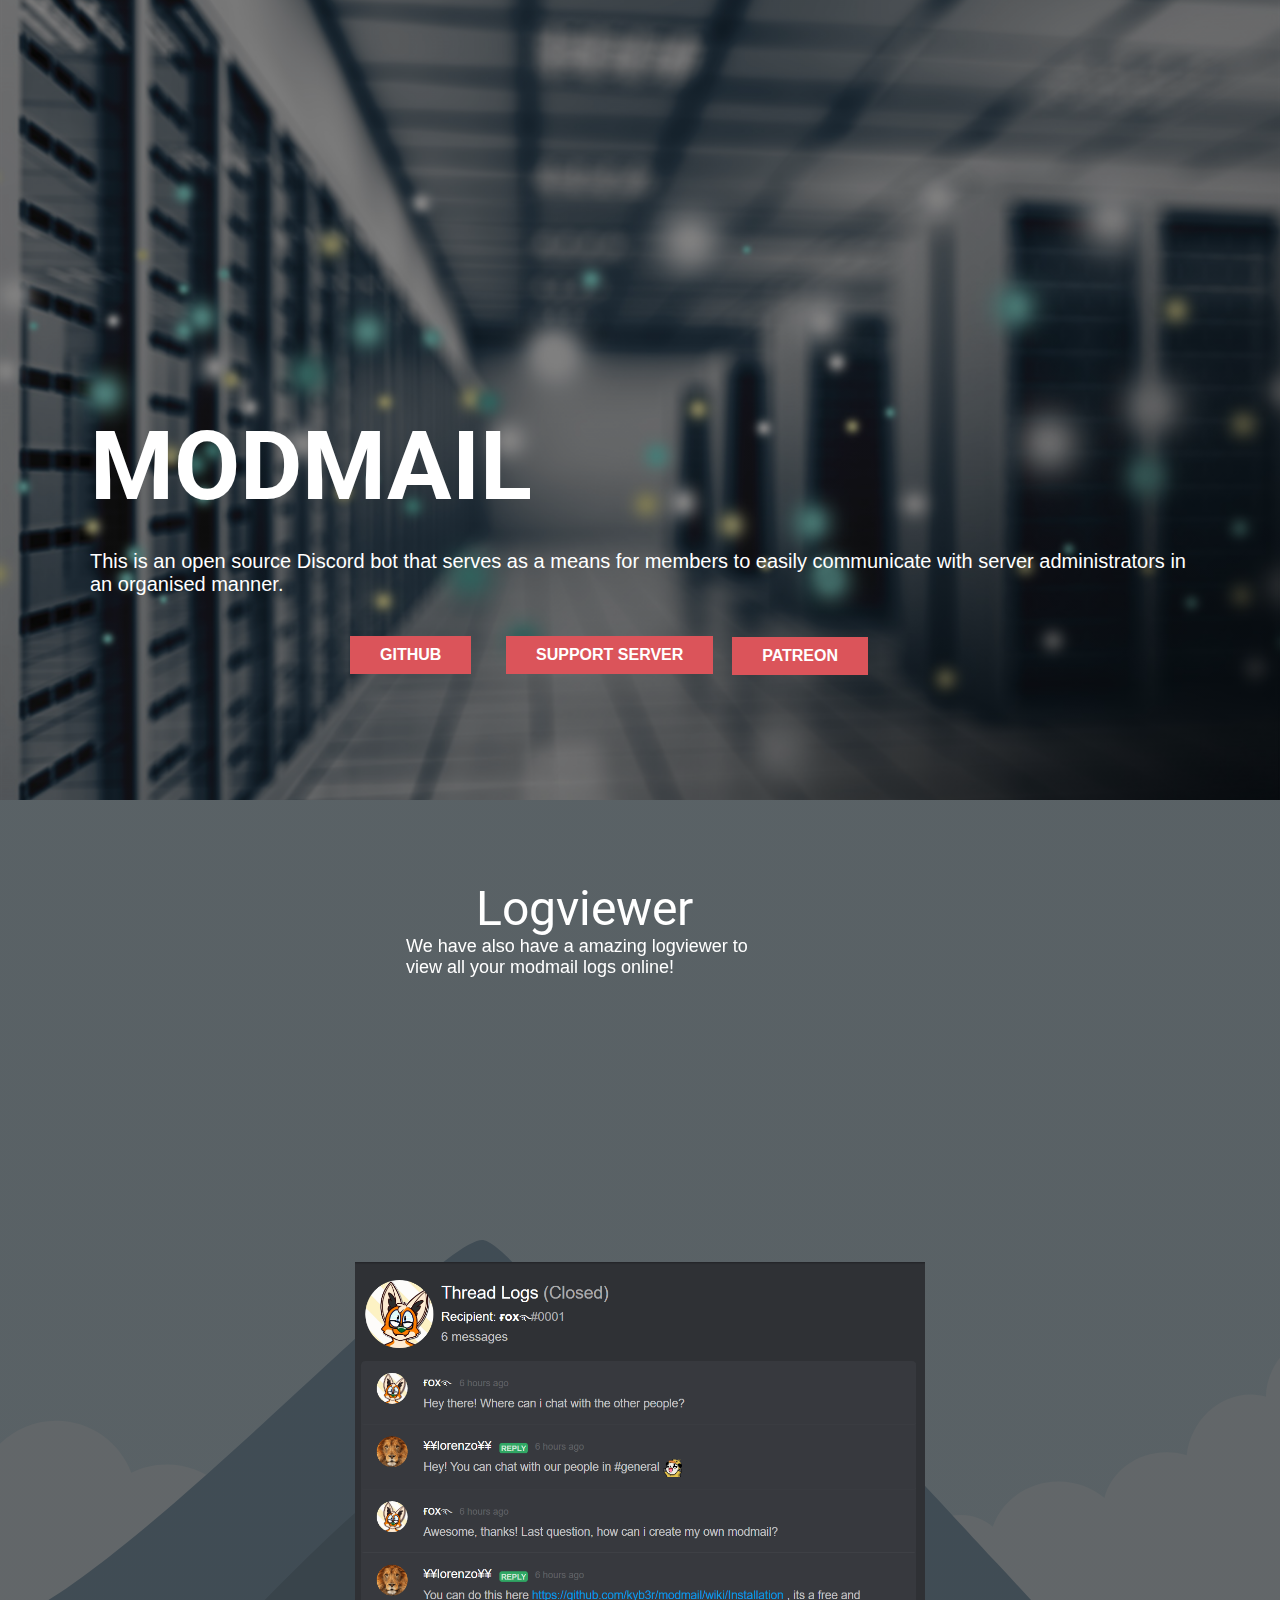
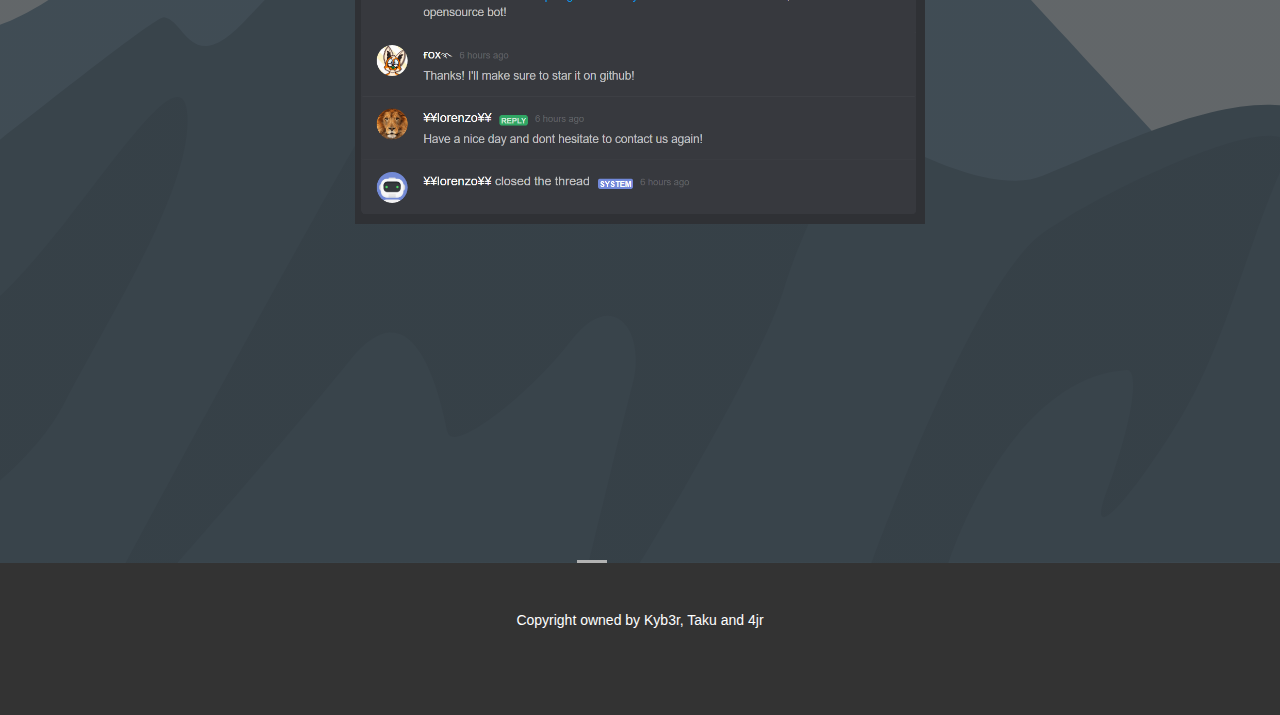
<file: index.html>
<!DOCTYPE html>
<html style="font-size: 16px;">
  <head>
    <meta name="viewport" content="width=device-width, initial-scale=1.0">
    <meta charset="utf-8">
    <meta name="keywords" content="modmail, Logviewer">
    <meta name="description" content="">
    <meta name="page_type" content="np-template-header-footer-from-plugin">
    <title>Modmail</title>
    <link rel="stylesheet" href="nicepage.css" media="screen">
<link rel="stylesheet" href="Modmail.css" media="screen">
    <script class="u-script" type="text/javascript" src="jquery.js" defer=""></script>
    <script class="u-script" type="text/javascript" src="nicepage.js" defer=""></script>
    <meta name="generator" content="Nicepage 2.26.5, nicepage.com">
    
    <link id="u-theme-google-font" rel="stylesheet" href="https://fonts.googleapis.com/css?family=Roboto:100,100i,300,300i,400,400i,500,500i,700,700i,900,900i|Open+Sans:300,300i,400,400i,600,600i,700,700i,800,800i">
    
    
    
    <script type="application/ld+json">{
		"@context": "http://schema.org",
		"@type": "Organization",
		"name": "modmail",
		"url": "index.html"
}</script>
    <meta property="og:title" content="Modmail">
    <meta property="og:type" content="website">
    <meta name="theme-color" content="#478ac9">
    <link rel="canonical" href="index.html">
    <meta property="og:url" content="index.html">
    <section class="u-align-left u-clearfix u-image u-shading u-section-1" src="" id="sec-f05d" data-image-width="150" data-image-height="97">
      <div class="u-clearfix u-sheet u-sheet-1">
        <h1 class="u-text u-text-default u-title u-text-1">modmail</h1>
        <p class="u-large-text u-text u-text-variant u-text-2">This is an open source Discord bot that serves as a means for members to easily communicate with server administrators in an organised manner.&nbsp;</p>
        <a href="https://discord.gg/UANjXCC" class="u-btn u-button-style u-palette-2-base u-btn-1" target="_blank">Support server</a>
        <a href="https://www.patreon.com/kyber" class="u-btn u-button-style u-palette-2-base u-btn-2" target="_blank">patreon</a>
        <a href="https://github.com/kyb3r/modmail" class="u-btn u-button-style u-palette-2-base u-btn-3" target="_blank">github</a>
      </div>
    </section>
    <section id="carousel_4126" class="u-carousel u-slide u-block-1a19-1" data-u-ride="carousel" data-interval="5000">
      <ol class="u-carousel-indicators u-block-1a19-5">
        <li data-u-target="#carousel_4126" data-u-slide-to="0" class="u-active u-grey-30"></li>
      </ol>
      <div class="u-carousel-inner" role="listbox">
        <div class="u-active u-align-left u-carousel-item u-clearfix u-image u-shading u-section-2-1">
          <div class="u-clearfix u-sheet u-sheet-1">
            <h1 class="u-text u-text-default u-title u-text-1">Logviewer</h1>
            <p class="u-small-text u-text u-text-font u-text-variant u-text-2">We have also have a amazing logviewer to view all your modmail logs online!</p>
            <a href="http://logviewer.vip/logs/example" class="u-btn u-button-style u-palette-2-base u-btn-1">Example Log</a>
            <img src="images/RUiIXLsi.png" alt="" class="u-image u-image-default u-image-1" data-image-width="1105" data-image-height="1090">
          </div>
        </div>
      </div>
      <a class="u-border-2 u-border-grey-75 u-carousel-control u-carousel-control-prev u-hidden u-icon-circle u-spacing-4 u-text-custom-color-1 u-block-1a19-6" href="#carousel_4126" role="button" data-u-slide="prev">
        <span aria-hidden="true">
          <svg viewBox="0 0 477.175 477.175"><path d="M145.188,238.575l215.5-215.5c5.3-5.3,5.3-13.8,0-19.1s-13.8-5.3-19.1,0l-225.1,225.1c-5.3,5.3-5.3,13.8,0,19.1l225.1,225
		c2.6,2.6,6.1,4,9.5,4s6.9-1.3,9.5-4c5.3-5.3,5.3-13.8,0-19.1L145.188,238.575z"></path></svg>
        </span>
        <span class="sr-only">
          <svg viewBox="0 0 477.175 477.175"><path d="M145.188,238.575l215.5-215.5c5.3-5.3,5.3-13.8,0-19.1s-13.8-5.3-19.1,0l-225.1,225.1c-5.3,5.3-5.3,13.8,0,19.1l225.1,225
		c2.6,2.6,6.1,4,9.5,4s6.9-1.3,9.5-4c5.3-5.3,5.3-13.8,0-19.1L145.188,238.575z"></path></svg>
        </span>
      </a>
      <a class="u-border-2 u-border-grey-75 u-carousel-control u-carousel-control-next u-hidden u-icon-circle u-spacing-5 u-text-custom-color-1 u-block-1a19-7" href="#carousel_4126" role="button" data-u-slide="next">
        <span aria-hidden="true">
          <svg viewBox="0 0 477.175 477.175"><path d="M360.731,229.075l-225.1-225.1c-5.3-5.3-13.8-5.3-19.1,0s-5.3,13.8,0,19.1l215.5,215.5l-215.5,215.5
		c-5.3,5.3-5.3,13.8,0,19.1c2.6,2.6,6.1,4,9.5,4c3.4,0,6.9-1.3,9.5-4l225.1-225.1C365.931,242.875,365.931,234.275,360.731,229.075z"></path></svg>
        </span>
        <span class="sr-only">
          <svg viewBox="0 0 477.175 477.175"><path d="M360.731,229.075l-225.1-225.1c-5.3-5.3-13.8-5.3-19.1,0s-5.3,13.8,0,19.1l215.5,215.5l-215.5,215.5
		c-5.3,5.3-5.3,13.8,0,19.1c2.6,2.6,6.1,4,9.5,4c3.4,0,6.9-1.3,9.5-4l225.1-225.1C365.931,242.875,365.931,234.275,360.731,229.075z"></path></svg>
        </span>
      </a>
    </section>
    
    
    <footer class="u-align-center u-clearfix u-footer u-grey-80 u-footer" id="sec-fc6e"><div class="u-clearfix u-sheet u-sheet-1">
        <p class="u-small-text u-text u-text-variant u-text-1">Copyright owned by Kyb3r, Taku and 4jr</p>
      </div></footer>
    <section class="u-backlink u-clearfix u-grey-80">
    </section>
  </body>
</html>
</file>
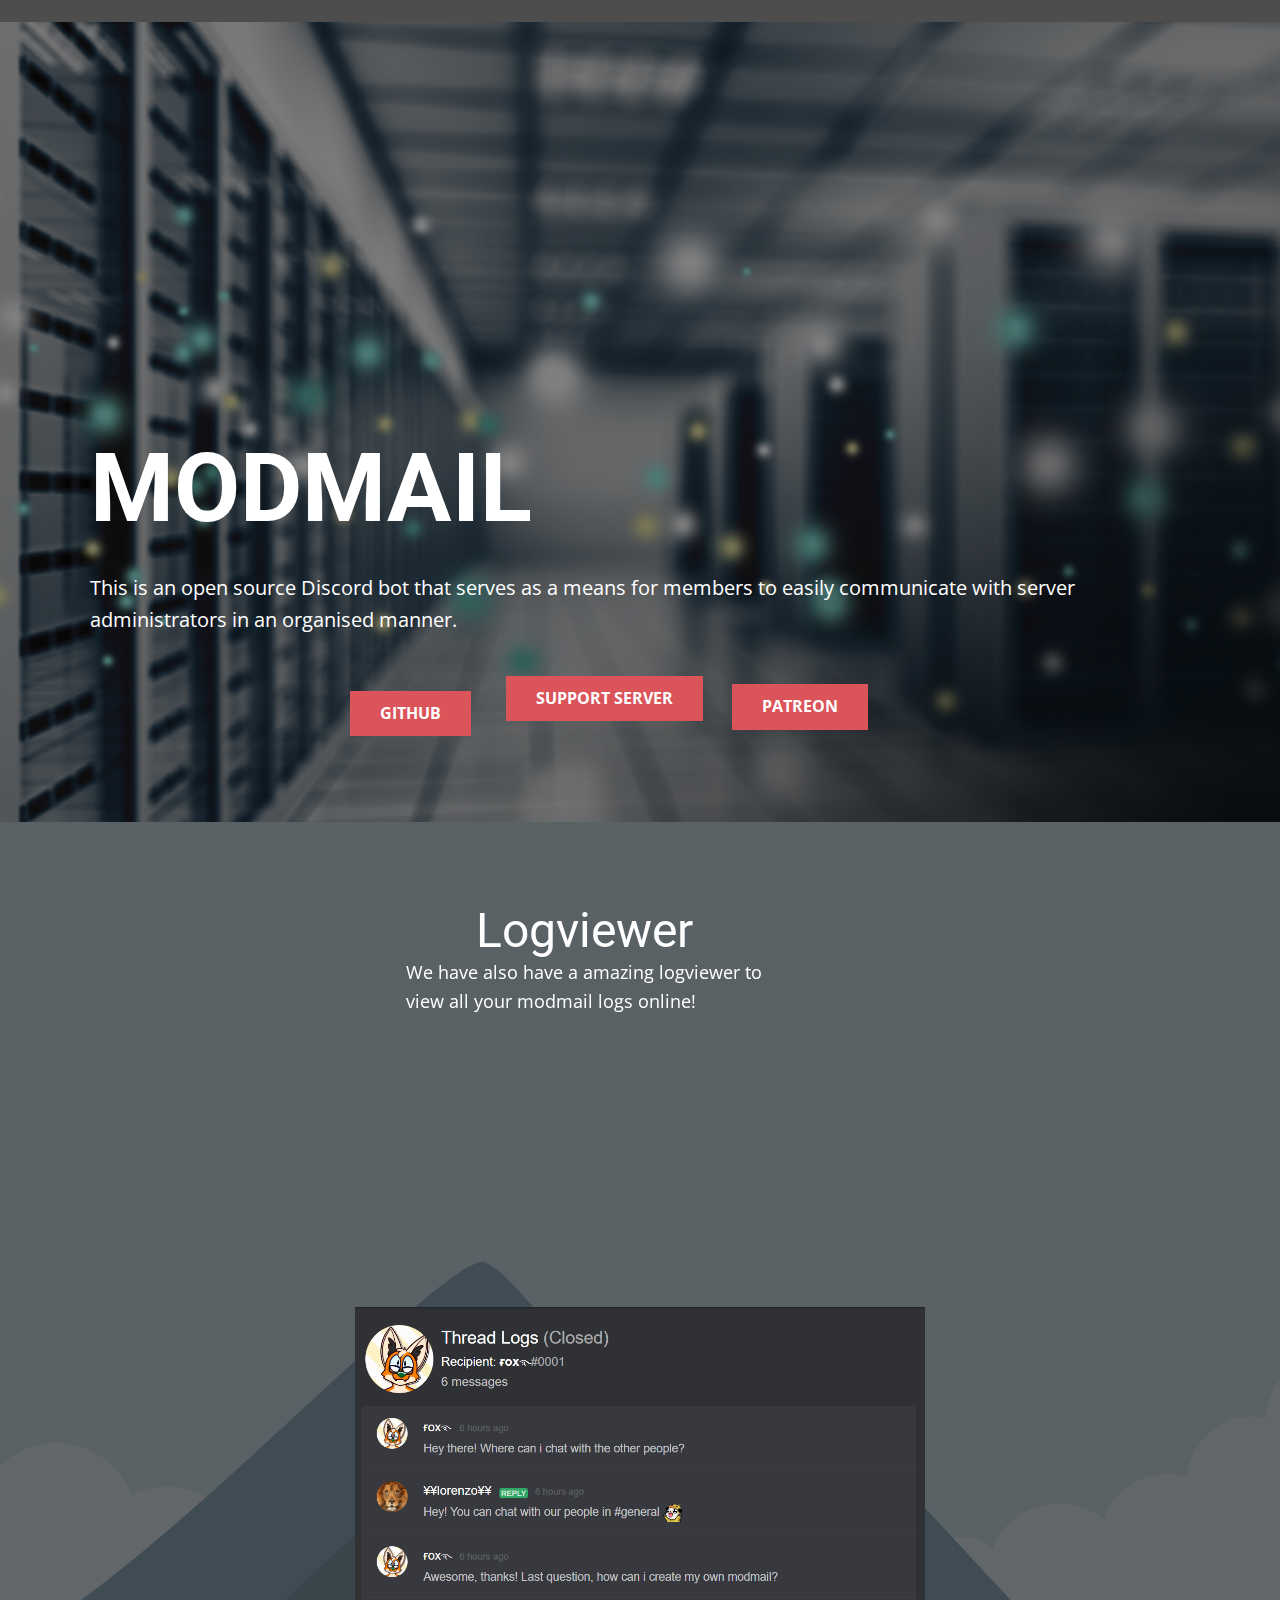
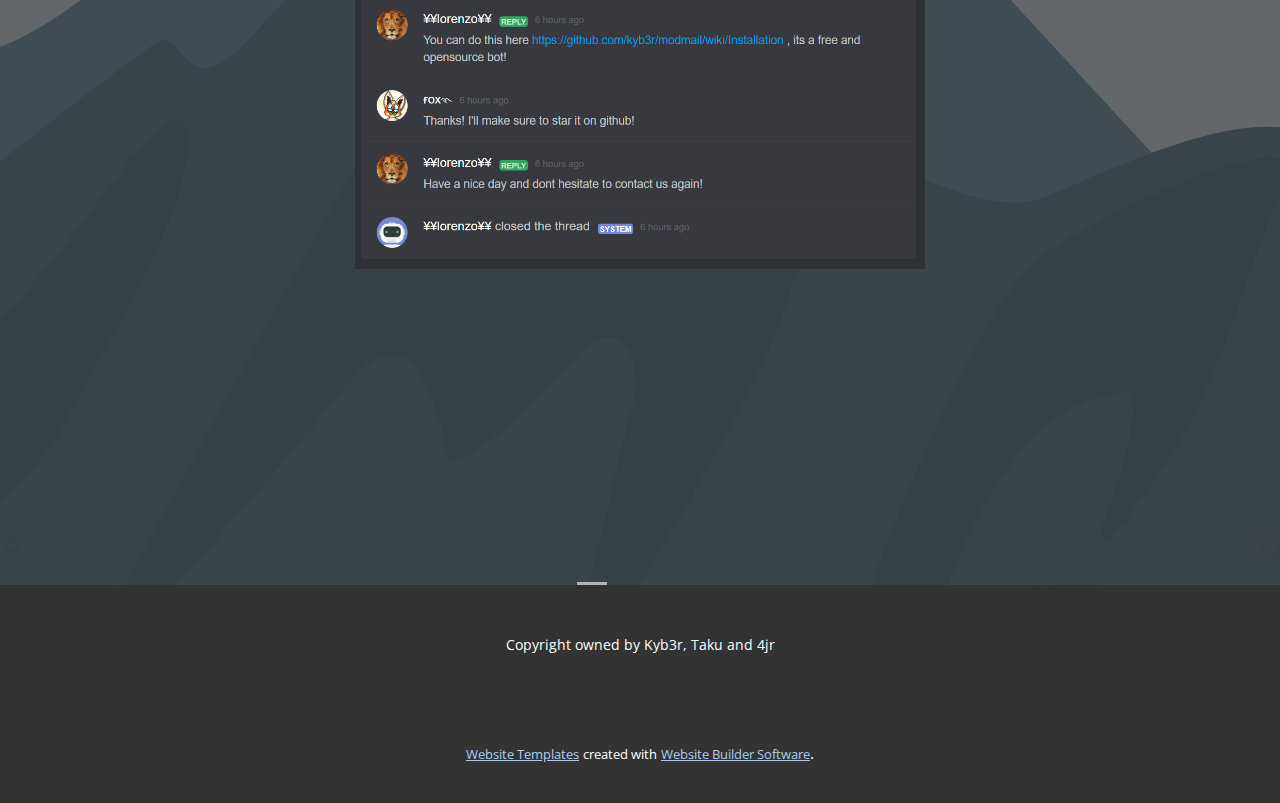
<file: Modmail.html>
<!DOCTYPE html>
<html style="font-size: 16px;">
  <head>
    <meta name="viewport" content="width=device-width, initial-scale=1.0">
    <meta charset="utf-8">
    <meta name="keywords" content="modmail, Logviewer">
    <meta name="description" content="">
    <meta name="page_type" content="np-template-header-footer-from-plugin">
    <title>Modmail</title>
    <link rel="stylesheet" href="nicepage.css" media="screen">
<link rel="stylesheet" href="Modmail.css" media="screen">
    <script class="u-script" type="text/javascript" src="jquery.js" defer=""></script>
    <script class="u-script" type="text/javascript" src="nicepage.js" defer=""></script>
    <meta name="generator" content="Nicepage 2.26.5, nicepage.com">
    
    <link id="u-theme-google-font" rel="stylesheet" href="https://fonts.googleapis.com/css?family=Roboto:100,100i,300,300i,400,400i,500,500i,700,700i,900,900i|Open+Sans:300,300i,400,400i,600,600i,700,700i,800,800i">
    
    
    
    <script type="application/ld+json">{
		"@context": "http://schema.org",
		"@type": "Organization",
		"name": "modmail",
		"url": "index.html"
}</script>
    <meta property="og:title" content="Modmail">
    <meta property="og:type" content="website">
    <meta name="theme-color" content="#478ac9">
    <link rel="canonical" href="index.html">
    <meta property="og:url" content="index.html">
  </head>
  <body class="u-body"><header class="u-align-left u-clearfix u-grey-70 u-header u-header" id="sec-6c4d"><div class="u-clearfix u-sheet u-sheet-1"></div></header>
    <section class="u-align-left u-clearfix u-image u-shading u-section-1" src="" id="sec-f05d" data-image-width="150" data-image-height="97">
      <div class="u-clearfix u-sheet u-sheet-1">
        <h1 class="u-text u-text-default u-title u-text-1">modmail</h1>
        <p class="u-large-text u-text u-text-default u-text-variant u-text-2">This is an open source Discord bot that serves as a means for members to easily communicate with server administrators in an organised manner.&nbsp;</p>
        <a href="https://discord.gg/UANjXCC" class="u-btn u-button-style u-palette-2-base u-btn-1" target="_blank">Support server</a>
        <a href="https://www.patreon.com/kyber" class="u-btn u-button-style u-palette-2-base u-btn-2" target="_blank">patreon</a>
        <a href="https://github.com/kyb3r/modmail" class="u-btn u-button-style u-palette-2-base u-btn-3" target="_blank">github</a>
      </div>
    </section>
    <section id="carousel_4126" class="u-carousel u-slide u-block-1a19-1" data-u-ride="carousel" data-interval="5000">
      <ol class="u-carousel-indicators u-block-1a19-5">
        <li data-u-target="#carousel_4126" data-u-slide-to="0" class="u-active u-grey-30"></li>
      </ol>
      <div class="u-carousel-inner" role="listbox">
        <div class="u-active u-align-left u-carousel-item u-clearfix u-image u-shading u-section-2-1">
          <div class="u-clearfix u-sheet u-sheet-1">
            <h1 class="u-text u-text-default u-title u-text-1">Logviewer</h1>
            <p class="u-small-text u-text u-text-font u-text-variant u-text-2">We have also have a amazing logviewer to view all your modmail logs online!</p>
            <a href="https://nicepage.com" class="u-btn u-button-style u-palette-2-base u-btn-1">Read More</a>
            <img src="images/RUiIXLsi.png" alt="" class="u-image u-image-default u-image-1" data-image-width="1105" data-image-height="1090">
          </div>
        </div>
      </div>
      <a class="u-border-2 u-border-grey-75 u-carousel-control u-carousel-control-prev u-icon-circle u-spacing-4 u-text-custom-color-1 u-block-1a19-6" href="#carousel_4126" role="button" data-u-slide="prev">
        <span aria-hidden="true">
          <svg viewBox="0 0 477.175 477.175"><path d="M145.188,238.575l215.5-215.5c5.3-5.3,5.3-13.8,0-19.1s-13.8-5.3-19.1,0l-225.1,225.1c-5.3,5.3-5.3,13.8,0,19.1l225.1,225
		c2.6,2.6,6.1,4,9.5,4s6.9-1.3,9.5-4c5.3-5.3,5.3-13.8,0-19.1L145.188,238.575z"></path></svg>
        </span>
        <span class="sr-only">
          <svg viewBox="0 0 477.175 477.175"><path d="M145.188,238.575l215.5-215.5c5.3-5.3,5.3-13.8,0-19.1s-13.8-5.3-19.1,0l-225.1,225.1c-5.3,5.3-5.3,13.8,0,19.1l225.1,225
		c2.6,2.6,6.1,4,9.5,4s6.9-1.3,9.5-4c5.3-5.3,5.3-13.8,0-19.1L145.188,238.575z"></path></svg>
        </span>
      </a>
      <a class="u-border-2 u-border-grey-75 u-carousel-control u-carousel-control-next u-icon-circle u-spacing-5 u-text-custom-color-1 u-block-1a19-7" href="#carousel_4126" role="button" data-u-slide="next">
        <span aria-hidden="true">
          <svg viewBox="0 0 477.175 477.175"><path d="M360.731,229.075l-225.1-225.1c-5.3-5.3-13.8-5.3-19.1,0s-5.3,13.8,0,19.1l215.5,215.5l-215.5,215.5
		c-5.3,5.3-5.3,13.8,0,19.1c2.6,2.6,6.1,4,9.5,4c3.4,0,6.9-1.3,9.5-4l225.1-225.1C365.931,242.875,365.931,234.275,360.731,229.075z"></path></svg>
        </span>
        <span class="sr-only">
          <svg viewBox="0 0 477.175 477.175"><path d="M360.731,229.075l-225.1-225.1c-5.3-5.3-13.8-5.3-19.1,0s-5.3,13.8,0,19.1l215.5,215.5l-215.5,215.5
		c-5.3,5.3-5.3,13.8,0,19.1c2.6,2.6,6.1,4,9.5,4c3.4,0,6.9-1.3,9.5-4l225.1-225.1C365.931,242.875,365.931,234.275,360.731,229.075z"></path></svg>
        </span>
      </a>
    </section>
    
    
    <footer class="u-align-center u-clearfix u-footer u-grey-80 u-footer" id="sec-fc6e"><div class="u-clearfix u-sheet u-sheet-1">
        <p class="u-small-text u-text u-text-variant u-text-1">Copyright owned by Kyb3r, Taku and 4jr</p>
      </div></footer>
    <section class="u-backlink u-clearfix u-grey-80">
      <a class="u-link" href="https://nicepage.com/website-templates" target="_blank">
        <span>Website Templates</span>
      </a>
      <p class="u-text">
        <span>created with</span>
      </p>
      <a class="u-link" href="https://nicepage.com/" target="_blank">
        <span>Website Builder Software</span>
      </a>. 
    </section>
  </body>
</html>
</file>
<file: Modmail.css>
.u-section-2-1 {background-image: linear-gradient(0deg, rgba(0,0,0,0.55), rgba(0,0,0,0.55)), url("[data-uri]"); background-position: 50% 50%}
.u-section-2-1 .u-sheet-1 {min-height: 1363px}
.u-section-2-1 .u-text-1 {font-size: 3rem; margin: 83px auto 0 406px}
.u-section-2-1 .u-text-2 {font-size: 1.125rem; margin: 0 446px 0 336px}
.u-section-2-1 .u-btn-1 {background-image: none; text-transform: uppercase; font-weight: 700; margin: 7px auto 0 -485px}
.u-section-2-1 .u-image-1 {width: 570px; height: 562px; margin: 239px auto 60px 285px} 

@media (max-width: 1199px){ .u-section-2-1 .u-sheet-1 {min-height: 1124px}
.u-section-2-1 .u-btn-1 {margin-left: 0} }

@media (max-width: 991px){ .u-section-2-1 .u-sheet-1 {min-height: 861px}
.u-section-2-1 .u-text-2 {margin-right: 336px; margin-left: 226px}
.u-section-2-1 .u-image-1 {margin-left: 150px} }

@media (max-width: 767px){ .u-section-2-1 .u-sheet-1 {min-height: 380px}
.u-section-2-1 .u-text-2 {margin-right: 246px; margin-left: 136px}
.u-section-2-1 .u-image-1 {width: 540px; height: 533px; margin-left: 0} }

@media (max-width: 575px){ .u-section-2-1 .u-sheet-1 {min-height: 239px}
.u-section-2-1 .u-text-1 {margin-left: 256px}
.u-section-2-1 .u-text-2 {margin-right: 146px; margin-left: 36px}
.u-section-2-1 .u-image-1 {width: 340px; height: 336px} }.u-section-1 {background-image: linear-gradient(0deg, rgba(0,0,0,0.5), rgba(0,0,0,0.5)), url("images/64299254-0.jpeg"); background-position: 50% 50%}
.u-section-1 .u-sheet-1 {min-height: 800px}
.u-section-1 .u-text-1 {text-transform: uppercase; font-size: 6rem; font-weight: 700; margin: 414px auto 0 20px}
.u-section-1 .u-text-2 {margin: 30px auto 0 20px}
.u-section-1 .u-btn-1 {background-image: none; text-transform: uppercase; font-weight: 700; margin: 40px auto 0 436px}
.u-section-1 .u-btn-2 {background-image: none; text-transform: uppercase; font-weight: 700; margin: -37px 342px 0 auto}
.u-section-1 .u-btn-3 {background-image: none; text-transform: uppercase; font-weight: 700; margin: -39px auto 60px 280px} 

@media (max-width: 1199px){ .u-section-1 .u-text-1 {margin-left: 0; margin-right: 0}
.u-section-1 .u-text-2 {margin-left: 0; margin-right: 0}
.u-section-1 .u-btn-1 {margin-top: -216px; margin-left: 236px}
.u-section-1 .u-btn-2 {margin-top: 179px; margin-right: 142px}
.u-section-1 .u-btn-3 {margin-top: -14px; margin-left: 80px} }

@media (max-width: 991px){ .u-section-1 .u-btn-1 {margin-left: 16px}
.u-section-1 .u-btn-2 {margin-right: 0}
.u-section-1 .u-btn-3 {margin-left: 0} }

@media (max-width: 767px){ .u-section-1 .u-sheet-1 {min-height: auto}
.u-section-1 .u-btn-1 {margin-left: 0}
.u-section-1 .u-btn-2 {margin-top: 73px}
.u-section-1 .u-btn-3 {margin-top: 92px; margin-bottom: 0} }

@media (max-width: 575px){ .u-section-1 .u-btn-2 {margin-top: 9px}
.u-section-1 .u-btn-3 {margin-top: 156px} }.u-block-1a19-1 {background-image: linear-gradient(0deg, rgba(0,0,0,0.55), rgba(0,0,0,0.55)), url("[data-uri]"); background-position: 50% 50%}
.u-block-1a19-5 {position: absolute; width: 36px; height: 3px; left: calc(((100% - 1140px) / 2)  + 504px); top: auto; right: auto; bottom: 0; margin-bottom: 0}
.u-block-1a19-6 {position: absolute; left: calc(((100% - 1140px) / 2)  + -65px); width: 15px; height: 15px; top: auto; background-image: none; right: auto; bottom: 33px}
.u-block-1a19-7 {position: absolute; background-image: none; width: 19px; height: 19px; left: auto; top: auto; right: 0; bottom: 26px} 

@media (max-width: 1199px){ .u-block-1a19-5 {left: calc(((100% - 940px) / 2)  + 404px)}
.u-block-1a19-6 {left: calc(((100% - 940px) / 2)  + -54px)} }

@media (max-width: 991px){ .u-block-1a19-5 {left: calc(((100% - 720px) / 2)  + 294px)}
.u-block-1a19-6 {left: calc(((100% - 720px) / 2)  + -41px)} }

@media (max-width: 767px){ .u-block-1a19-5 {left: calc(((100% - 540px) / 2)  + 204px)}
.u-block-1a19-6 {left: calc(((100% - 540px) / 2)  + -31px)} }

@media (max-width: 575px){ .u-block-1a19-5 {left: calc(((100% - 340px) / 2)  + 104px)}
.u-block-1a19-6 {left: calc(((100% - 340px) / 2)  + -20px)} }
</file>
